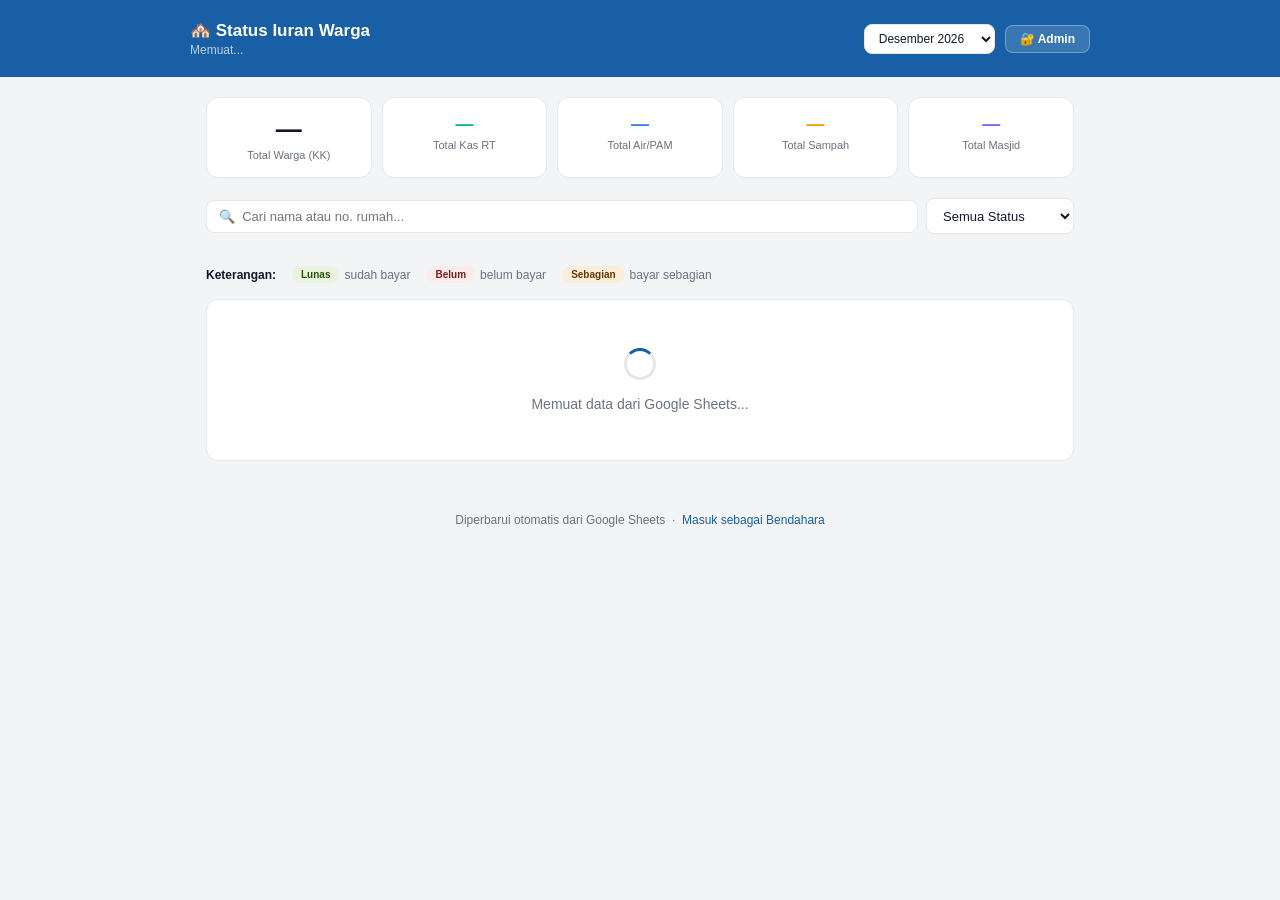
<file: index.html>
<!DOCTYPE html>
<html lang="id">
<head>
<meta charset="UTF-8">
<meta name="viewport" content="width=device-width, initial-scale=1.0">
<title>Status Iuran Warga — Kas RT</title>
<link rel="stylesheet" href="warga-style.css">
</head>
<body>

<header>
  <div class="header-inner">
    <div>
      <div class="header-title">🏘️ Status Iuran Warga</div>
      <div class="header-sub" id="header-rt">Memuat...</div>
    </div>
    <div class="header-right">
      <select class="sel-bulan" id="sel-bulan" onchange="gantiPeriode()"></select>
      <a href="admin.html" class="btn-admin">🔐 Admin</a>
    </div>
  </div>
</header>

<main>
  <div class="error-banner" id="error-banner"></div>

 <div class="stats-row">
    <div class="stat-card">
      <div class="stat-val" id="st-total">—</div>
      <div class="stat-label">Total Warga (KK)</div>
    </div>
    <div class="stat-card">
      <div class="stat-val" id="st-khusus-kas" style="color:#10B981; font-size:18px">—</div>
      <div class="stat-label">Total Kas RT</div>
    </div>
    <div class="stat-card">
      <div class="stat-val" id="st-khusus-air" style="color:#3B82F6; font-size:18px">—</div>
      <div class="stat-label">Total Air/PAM</div>
    </div>
    <div class="stat-card">
      <div class="stat-val" id="st-khusus-sampah" style="color:#F59E0B; font-size:18px">—</div>
      <div class="stat-label">Total Sampah</div>
    </div>
    <div class="stat-card">
      <div class="stat-val" id="st-khusus-masjid" style="color:#8B5CF6; font-size:18px">—</div>
      <div class="stat-label">Total Masjid</div>
    </div>
  </div>

  <div class="toolbar">
    <input type="text" id="search" placeholder="🔍  Cari nama atau no. rumah..." oninput="renderTable()" />
    <select id="filter-status" onchange="renderTable()">
      <option value="">Semua Status</option>
      <option value="lunas">Lunas Semua</option>
      <option value="belum">Ada Belum Bayar</option>
      <option value="sebagian">Sebagian</option>
    </select>
  </div>

  <div class="iuran-tabs" id="iuran-tabs"></div>

  <div class="legend">
    <span style="font-weight:600;color:var(--text)">Keterangan:</span>
    <span class="legend-item"><span class="badge badge-lunas">Lunas</span> sudah bayar</span>
    <span class="legend-item"><span class="badge badge-belum">Belum</span> belum bayar</span>
    <span class="legend-item"><span class="badge badge-sebagian">Sebagian</span> bayar sebagian</span>
  </div>

  <div class="table-wrap">
    <div class="loading-state" id="loading">
      <div class="spinner"></div>
      <div>Memuat data dari Google Sheets...</div>
    </div>
    <table id="tabel" style="display:none">
      <thead><tr id="thead-row"></tr></thead>
      <tbody id="tbody-warga"></tbody>
    </table>
    <div class="empty-state" id="empty-state" style="display:none">
      <div class="empty-icon">📋</div>
      <div>Tidak ada data yang cocok.</div>
    </div>
  </div>
</main>

<footer>
  Diperbarui otomatis dari Google Sheets &nbsp;·&nbsp;
  <a href="admin.html">Masuk sebagai Bendahara</a>
</footer>

<!-- Ubah bagian ini -->
<script src="config.js?v=1.2"></script>
<script>
// Menghubungkan variabel nominal dengan setelan NOMINAL_IURAN yang ada di config.js
const IURAN_LIST = [
  {key:'Kas',     label:'Kas RT',    nom: typeof NOMINAL_IURAN !== 'undefined' ? NOMINAL_IURAN.Kas : 20000},
  {key:'Air',     label:'Air/PAM',   nom: typeof NOMINAL_IURAN !== 'undefined' ? NOMINAL_IURAN.Air : 30000},
  {key:'Sampah',  label:'Sampah',    nom: typeof NOMINAL_IURAN !== 'undefined' ? NOMINAL_IURAN.Sampah : 15000},
  {key:'Masjid',  label:'Masjid',    nom: typeof NOMINAL_IURAN !== 'undefined' ? NOMINAL_IURAN.Masjid : 10000},
];
const BULAN_NAMA = ['Januari','Februari','Maret','April','Mei','Juni','Juli','Agustus','September','Oktober','November','Desember'];

let allData = [];
let activeIuran = '';
let selBulan = new Date().getMonth();
let selTahun = new Date().getFullYear();

// ── Init dropdown bulan ──
(function initBulan() {
  const sel = document.getElementById('sel-bulan');
  const now = new Date();
  for (let y = now.getFullYear(); y >= now.getFullYear() - 1; y--) {
    for (let m = 11; m >= 0; m--) {
      if (y === now.getFullYear() && m > now.getMonth()) continue;
      const opt = document.createElement('option');
      opt.value = y + '-' + m;
      opt.textContent = BULAN_NAMA[m] + ' ' + y;
      if (y === now.getFullYear() && m === now.getMonth()) opt.selected = true;
      sel.appendChild(opt);
    }
  }
})();

function gantiPeriode() {
  const v = document.getElementById('sel-bulan').value.split('-');
  selTahun = parseInt(v[0]);
  selBulan = parseInt(v[1]);
  renderTable();
  // PERBAIKAN: Memanggil nama fungsi kalkulasi statistik terfilter yang benar
  updateStatsFiltered(allData);
}

// ── Solusi Utama: Menggunakan Eksekusi JSONP agar Bypass CORS Cloud ──
async function loadData() {
  if (!APPS_SCRIPT_URL || APPS_SCRIPT_URL.trim() === "" || APPS_SCRIPT_URL.includes("GANTI_DENGAN_URL")) {
    showError('URL Apps Script belum diisi. Buka file <code>config.js</code> dan atur nilai APPS_SCRIPT_URL.');
    document.getElementById('loading').style.display = 'none';
    return;
  }
  
  try {
    const callbackName = 'jsonpCallbackWarga_' + Math.round(100000 * Math.random());
    
    window[callbackName] = function(json) {
      allData = json.data || [];
      document.getElementById('header-rt').textContent = json.rtName || RT_NAME || 'RT —';
      document.getElementById('loading').style.display = 'none';
      document.getElementById('tabel').style.display = 'table';
      hideError();
      buildIuranTabs();
      renderTable();
      
      // PERBAIKAN: Memanggil fungsi statistik baru yang sinkron dengan penampung array warga
      updateStatsFiltered(allData);
      
      document.body.removeChild(script);
      delete window[callbackName];
    };
    
    const script = document.createElement('script');
    script.src = APPS_SCRIPT_URL + '?action=get&callback=' + callbackName + '&t=' + Date.now();
    document.body.appendChild(script);

  } catch(e) {
    document.getElementById('loading').style.display = 'none';
    showError('Gagal memuat data dari spreadsheet: ' + e.message);
  }
}

function showError(msg) {
  const el = document.getElementById('error-banner');
  el.innerHTML = '⚠️ ' + msg;
  el.style.display = 'block';
}

function hideError() {
  document.getElementById('error-banner').style.display = 'none';
}

function getSt(w, key) {
  const period = selTahun + '_' + selBulan;
  return (w.iuran && w.iuran[period] && w.iuran[period][key]) || 'Belum';
}

function allLunas(w) { return IURAN_LIST.every(i => getSt(w, i.key) === 'Lunas'); }
function anyBelum(w) { return IURAN_LIST.some(i => getSt(w, i.key) === 'Belum'); }
function allBelum(w) { return IURAN_LIST.every(i => getSt(w, i.key) === 'Belum'); }

function buildIuranTabs() {
  const c = document.getElementById('iuran-tabs');
  const tabs = [{key:'', label:'Semua Iuran'}, ...IURAN_LIST];
  c.innerHTML = tabs.map(t =>
    `<div class="itab${t.key === activeIuran ? ' active' : ''}" onclick="setIuran('${t.key}')">${t.label}</div>`
  ).join('');
}

function setIuran(k) { activeIuran = k; buildIuranTabs(); renderTable(); }

function renderTable() {
  const q = document.getElementById('search').value.toLowerCase();
  const fs = document.getElementById('filter-status').value;

  let filtered = allData.filter(w => {
    if (q && !w.nama.toLowerCase().includes(q) && !(w.no||'').toLowerCase().includes(q)) return false;
    if (fs === 'lunas' && !allLunas(w)) return false;
    if (fs === 'belum' && !anyBelum(w)) return false;
    if (fs === 'sebagian' && (allLunas(w) || allBelum(w))) return false;
    return true;
  });

  const cols = activeIuran ? [IURAN_LIST.find(i => i.key === activeIuran)] : IURAN_LIST;
  const thead = document.getElementById('thead-row');
  
  thead.innerHTML = '<th style="width:36px">#</th><th>Nama</th><th style="width:60px">Rmh</th><th>Keterangan</th>' +
    cols.map(i => `<th style="width:90px">${i.label}</th>`).join('');

  const tbody = document.getElementById('tbody-warga');
  const empty = document.getElementById('empty-state');

  if (filtered.length === 0) {
    tbody.innerHTML = '';
    empty.style.display = 'block';
  } else {
    empty.style.display = 'none';
    tbody.innerHTML = filtered.map((w, idx) => {
      const statusCols = cols.map(i => {
        const st = getSt(w, i.key);
        const cls = st === 'Lunas' ? 'badge-lunas' : st === 'Sebagian' ? 'badge-sebagian' : 'badge-belum';
        return `<td><span class="badge ${cls}">${st}</span></td>`;
      }).join('');
      
      return `<tr>
        <td style="color:var(--muted)">${idx + 1}</td>
        <td style="font-weight:500">${w.nama}</td>
        <td class="no-rmh">${w.no || '—'}</td>
        <td style="color:var(--muted);font-size:12px">${w.ket || '—'}</td>
        ${statusCols}
      </tr>`;
    }).join('');
  }
  
  // Memperbarui hitungan statistik di atas meja tabel secara dinamis mengikuti isian filter pencarian
  updateStatsFiltered(filtered);
}

function updateStatsFiltered(dataAnggota) {
  const total = dataAnggota.length;
  
  // Inisialisasi celengan dompet iuran warga (pastikan mulai dari angka 0)
  let nominalKas = 0;
  let nominalAir = 0;
  let nominalSampah = 0;
  let nominalMasjid = 0;
  
  dataAnggota.forEach(w => IURAN_LIST.forEach(i => {
    if (getSt(w, i.key) === 'Lunas') {
      const uangMasuk = Number(i.nom) || 0; // Mengamankan agar tipe data wajib angka murni
      
      // Memilah total uang masuk berdasarkan kategori masing-masing
      if (i.key === 'Kas') nominalKas += uangMasuk;
      if (i.key === 'Air') nominalAir += uangMasuk;
      if (i.key === 'Sampah') nominalSampah += uangMasuk;
      if (i.key === 'Masjid') nominalMasjid += uangMasuk;
    }
  }));
  
  // Kirim hasil kalkulasi dinamis ke elemen ID layar index.html
  if(document.getElementById('st-total')) document.getElementById('st-total').textContent = total;
  if(document.getElementById('st-khusus-kas')) document.getElementById('st-khusus-kas').textContent = 'Rp ' + nominalKas.toLocaleString('id-ID');
  if(document.getElementById('st-khusus-air')) document.getElementById('st-khusus-air').textContent = 'Rp ' + nominalAir.toLocaleString('id-ID');
  if(document.getElementById('st-khusus-sampah')) document.getElementById('st-khusus-sampah').textContent = 'Rp ' + nominalSampah.toLocaleString('id-ID');
  if(document.getElementById('st-khusus-masjid')) document.getElementById('st-khusus-masjid').textContent = 'Rp ' + nominalMasjid.toLocaleString('id-ID');
}

loadData();
// Auto-refresh setiap 2 menit dari database cloud sheets
setInterval(loadData, 120000);
</script>
</body>
</html>
</file>
<file: warga-style.css>
*, *::before, *::after {
  box-sizing: border-box;
  margin: 0;
  padding: 0;
}

:root {
  --blue: #185FA5;
  --blue-light: #E6F1FB;
  --blue-text: #0C447C;
  --green: #3B6D11;
  --green-light: #EAF3DE;
  --green-text: #27500A;
  --red: #A32D2D;
  --red-light: #FCEBEB;
  --red-text: #791F1F;
  --amber: #854F0B;
  --amber-light: #FAEEDA;
  --amber-text: #633806;
  --border: #e5e7eb;
  --bg: #f3f4f6;
  --card: #fff;
  --text: #111827;
  --muted: #6b7280;
}

body {
  font-family: -apple-system, BlinkMacSystemFont, 'Segoe UI', Roboto, sans-serif;
  background: var(--bg);
  color: var(--text);
  min-height: 100vh;
  font-size: 14px;
}

/* HEADER */
header {
  background: var(--blue);
  padding: 1.25rem 1.5rem;
  position: sticky;
  top: 0;
  z-index: 10;
}

.header-inner {
  max-width: 900px;
  margin: 0 auto;
  display: flex;
  align-items: center;
  justify-content: space-between;
  flex-wrap: wrap;
  gap: 0.5rem;
}

.header-title {
  font-size: 17px;
  font-weight: 700;
  color: #fff;
}

.header-sub {
  font-size: 12px;
  color: rgba(255, 255, 255, 0.7);
  margin-top: 2px;
}

.header-right {
  display: flex;
  align-items: center;
  gap: 10px;
}

.badge-periode {
  background: rgba(255, 255, 255, 0.18);
  color: #fff;
  font-size: 12px;
  font-weight: 600;
  padding: 4px 12px;
  border-radius: 20px;
}

.btn-admin {
  background: rgba(255, 255, 255, 0.15);
  color: #fff;
  border: 1px solid rgba(255, 255, 255, 0.3);
  font-size: 12px;
  font-weight: 600;
  padding: 6px 14px;
  border-radius: 8px;
  cursor: pointer;
  text-decoration: none;
  transition: background 0.15s;
}

.btn-admin:hover {
  background: rgba(255, 255, 255, 0.25);
}

/* MAIN */
main {
  max-width: 900px;
  margin: 0 auto;
  padding: 1.25rem 1rem;
}

/* STATS */
.stats-row {
  display: grid;
  grid-template-columns: repeat(auto-fit, minmax(140px, 1fr));
  gap: 10px;
  margin-bottom: 1.25rem;
}

.stat-card {
  background: var(--card);
  border: 1px solid var(--border);
  border-radius: 12px;
  padding: 1rem;
  text-align: center;
}

.stat-val {
  font-size: 26px;
  font-weight: 700;
  color: var(--text);
}

.stat-label {
  font-size: 11px;
  color: var(--muted);
  margin-top: 4px;
}

/* FILTER */
.toolbar {
  display: flex;
  gap: 8px;
  margin-bottom: 1rem;
  flex-wrap: wrap;
  align-items: center;
}

.toolbar input {
  flex: 1;
  min-width: 160px;
  padding: 8px 12px;
  border: 1px solid var(--border);
  border-radius: 8px;
  font-size: 13px;
  color: var(--text);
  background: var(--card);
  outline: none;
}

.toolbar input:focus {
  border-color: var(--blue);
}

.toolbar select {
  padding: 8px 12px;
  border: 1px solid var(--border);
  border-radius: 8px;
  font-size: 13px;
  color: var(--text);
  background: var(--card);
  outline: none;
  height: 36px;
}

.sel-bulan {
  padding: 6px 10px;
  border: 1px solid var(--border);
  border-radius: 8px;
  font-size: 12px;
  color: var(--text);
  background: var(--card);
  outline: none;
}

/* IURAN TAB */
.iuran-tabs {
  display: flex;
  gap: 6px;
  margin-bottom: 1rem;
  flex-wrap: wrap;
}

.itab {
  padding: 5px 14px;
  border-radius: 20px;
  font-size: 12px;
  font-weight: 600;
  cursor: pointer;
  border: 1px solid var(--border);
  background: var(--card);
  color: var(--muted);
  transition: all 0.15s;
}

.itab.active {
  background: var(--blue);
  color: #fff;
  border-color: var(--blue);
}

/* TABLE */
.table-wrap {
  background: var(--card);
  border: 1px solid var(--border);
  border-radius: 12px;
  overflow: auto;
}

table {
  width: 100%;
  border-collapse: collapse;
}

thead {
  background: var(--bg);
}

th {
  padding: 10px 12px;
  text-align: left;
  font-size: 11px;
  font-weight: 600;
  color: var(--muted);
  text-transform: uppercase;
  letter-spacing: 0.5px;
  border-bottom: 1px solid var(--border);
  white-space: nowrap;
}

td {
  padding: 10px 12px;
  border-bottom: 0.5px solid var(--border);
  font-size: 13px;
  color: var(--text);
  vertical-align: middle;
}

tr:last-child td {
  border-bottom: none;
}

tr:hover td {
  background: #fafafa;
}

.badge {
  display: inline-block;
  font-size: 10px;
  font-weight: 700;
  padding: 3px 9px;
  border-radius: 20px;
  white-space: nowrap;
}

.badge-lunas {
  background: var(--green-light);
  color: var(--green-text);
}

.badge-belum {
  background: var(--red-light);
  color: var(--red-text);
}

.badge-sebagian {
  background: var(--amber-light);
  color: var(--amber-text);
}

.no-rmh {
  font-size: 11px;
  color: var(--muted);
  font-weight: 500;
}

/* LOADING & EMPTY */
.loading-state, .empty-state {
  text-align: center;
  padding: 3rem 1rem;
  color: var(--muted);
}

.spinner {
  width: 32px;
  height: 32px;
  border: 3px solid var(--border);
  border-top-color: var(--blue);
  border-radius: 50%;
  animation: spin 0.8s linear infinite;
  margin: 0 auto 1rem;
}

@keyframes spin {
  to { transform: rotate(360deg); }
}

.empty-icon {
  font-size: 36px;
  margin-bottom: 0.75rem;
}

/* ERROR BANNER */
.error-banner {
  background: #FCEBEB;
  border: 1px solid #F09595;
  border-radius: 10px;
  padding: 12px 16px;
  margin-bottom: 1rem;
  font-size: 13px;
  color: var(--red-text);
  display: none;
}

/* INFO BANNER */
.info-banner {
  background: var(--blue-light);
  border: 1px solid #85B7EB;
  border-radius: 10px;
  padding: 12px 16px;
  margin-bottom: 1rem;
  font-size: 13px;
  color: var(--blue-text);
}

/* FOOTER */
footer {
  text-align: center;
  padding: 2rem 1rem;
  color: var(--muted);
  font-size: 12px;
}

footer a {
  color: var(--blue);
  text-decoration: none;
}

/* LEGEND */
.legend {
  display: flex;
  gap: 16px;
  flex-wrap: wrap;
  margin-bottom: 1rem;
  font-size: 12px;
  color: var(--muted);
  align-items: center;
}

.legend-item {
  display: flex;
  align-items: center;
  gap: 5px;
}
@media screen and (max-width: 768px) {
    body {
      padding: 0;
    }
    
    .header-inner {
      padding: 12px 16px;
    }
    
    .header-title {
      font-size: 16px;
    }
    
    /* Membuat Baris Kartu Statistik Turun ke Bawah (2 Kolom) */
    .stats-row {
      display: grid !important;
      grid-template-columns: repeat(2, 1fr) !important;
      gap: 10px !important;
      padding: 0 12px !important;
      margin-bottom: 15px !important;
    }
    
    /* Membuat Kartu Nominal Total mengambil baris penuh di bawahnya */
    .stats-row .stat-card:last-child {
      grid-column: span 2;
    }
    
    .stat-card {
      padding: 10px !important;
    }
    
    .stat-val {
      font-size: 16px !important;
    }
    
    .stat-label {
      font-size: 11px !important;
    }
    
    /* Merapikan Toolbar Pencarian dan Filter */
    .toolbar {
      flex-direction: column !important;
      gap: 8px !important;
      padding: 0 12px !important;
    }
    
    .toolbar input, .toolbar select {
      width: 100% !important;
      margin: 0 !important;
    }
    
    /* Membuat Tab Iuran Bisa Digeser ke Samping (Scrollable Tabs) */
    .iuran-tabs {
      display: flex !important;
      overflow-x: auto !important;
      white-space: nowrap !important;
      padding: 5px 12px !important;
      gap: 6px !important;
      -webkit-overflow-scrolling: touch;
    }
    
    .itab {
      padding: 6px 14px !important;
      font-size: 12px !important;
      flex: 0 0 auto !important;
    }
    
    /* Merapikan Legenda Teks */
    .legend {
      padding: 8px 12px !important;
      font-size: 11px !important;
      flex-wrap: wrap !important;
      gap: 6px !important;
    }
    
    /* Inti Responsif: Membuat Tabel Bisa Digeser ke Kanan-Kiri Secara Mulus */
    .table-wrap {
      margin: 0 12px 20px 12px !important;
      border-radius: 6px !important;
      overflow-x: auto !important;
      -webkit-overflow-scrolling: touch;
    }
    
    th, td {
      padding: 8px 10px !important;
      font-size: 12px !important;
    }
    
    .no-rmh {
      display: table-cell !important;
    }
  }
</file>
